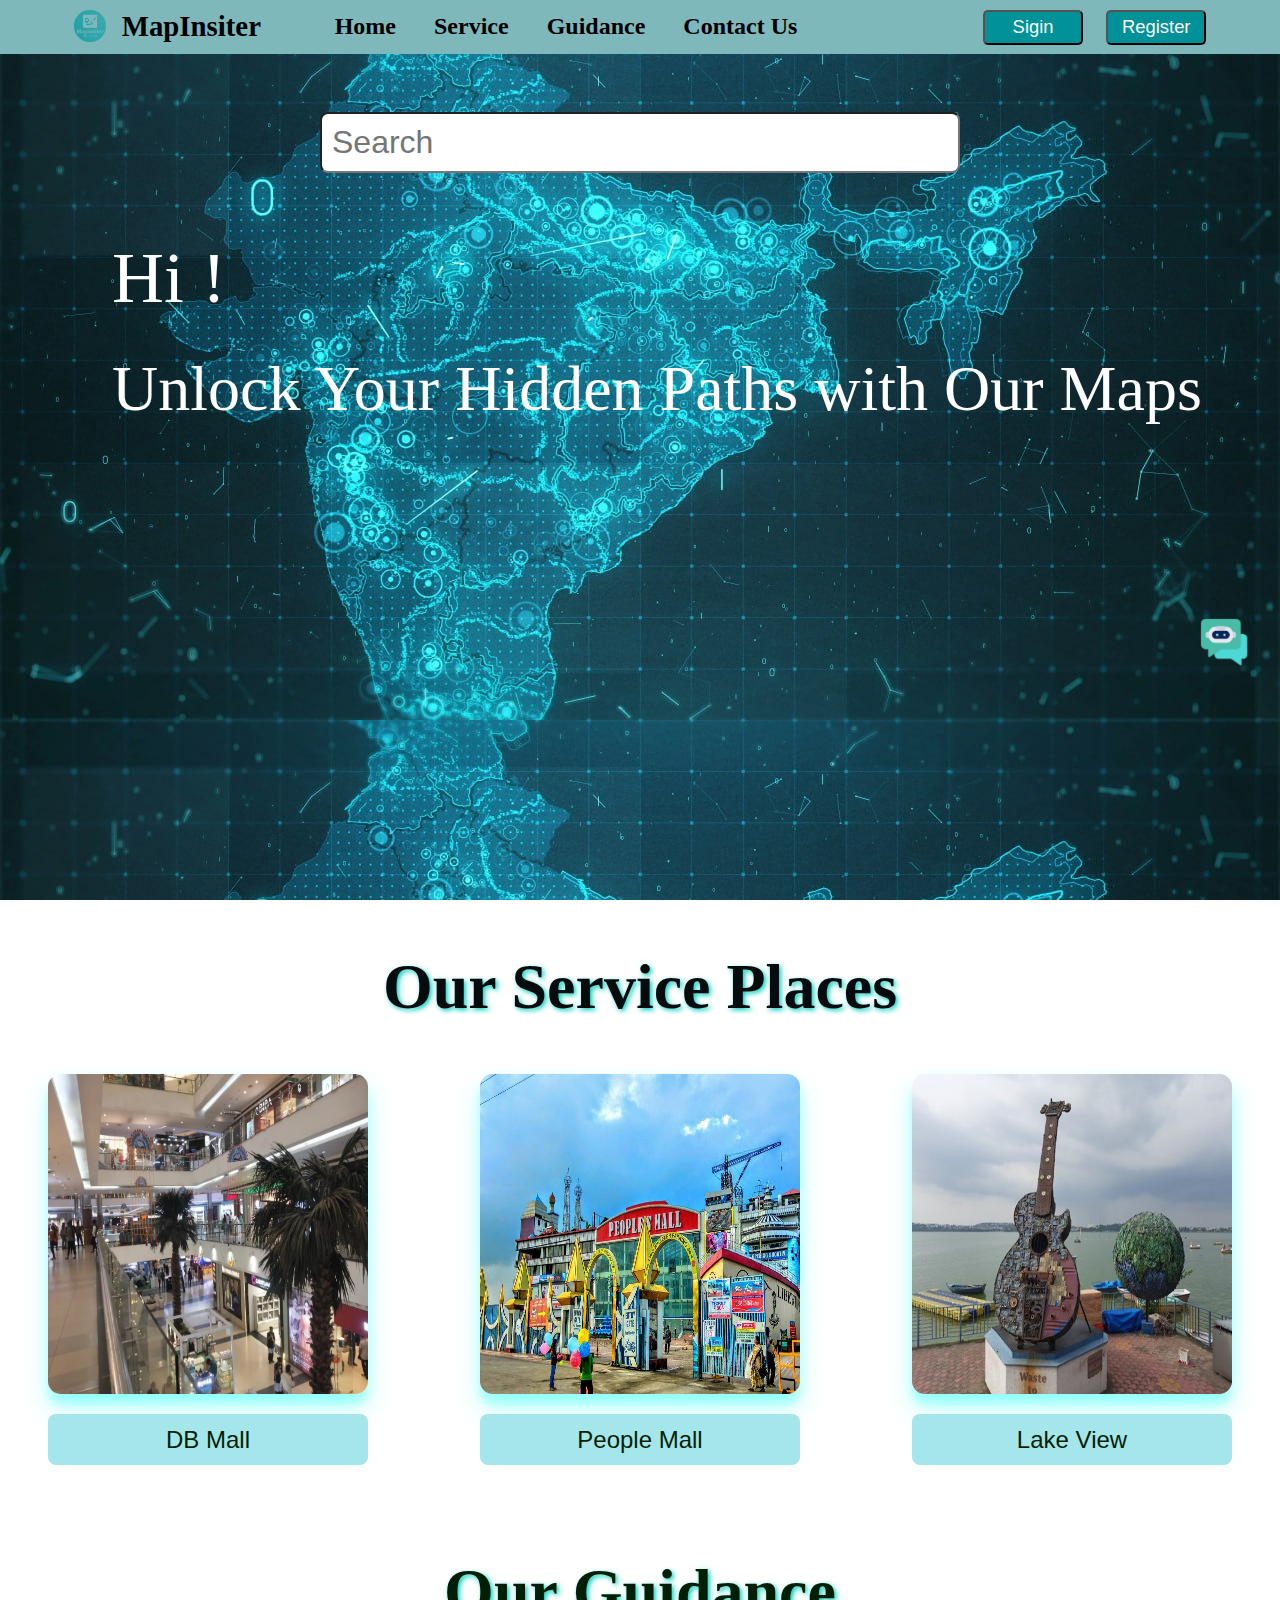
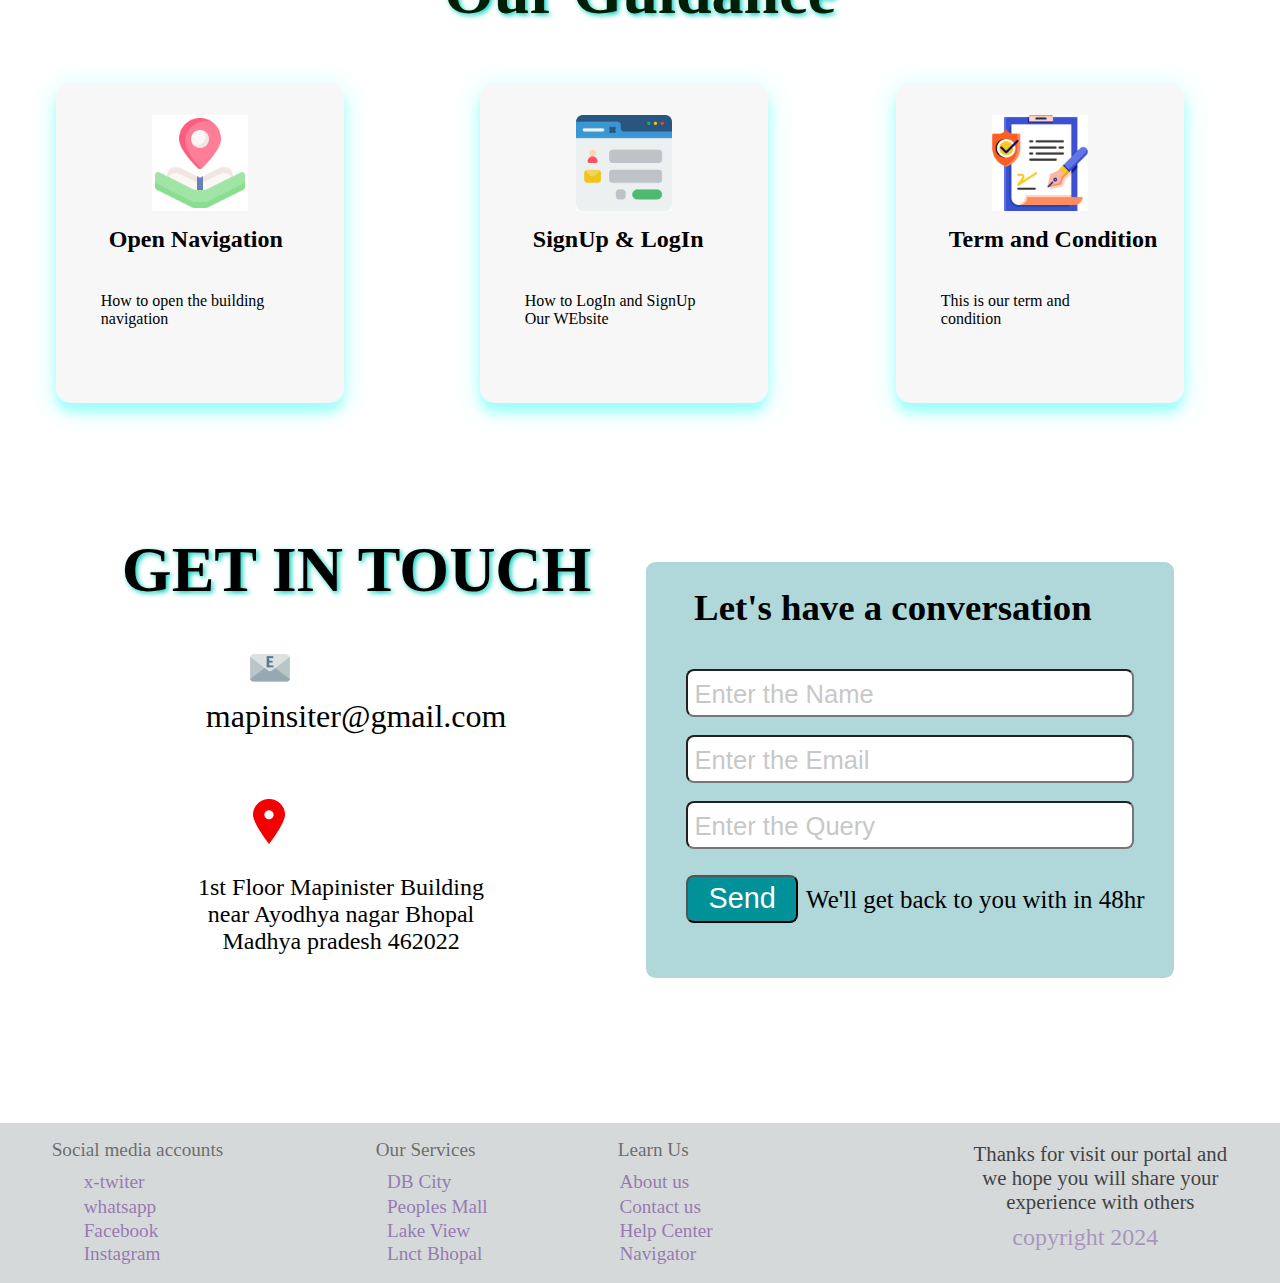
<file: index.html>
<!DOCTYPE html>
<html lang="en">
<head>
    <meta charset="UTF-8">
    <meta name="viewport" content="width=device-width, initial-scale=1.0">
    <title>Landing page 1 </title>
    <link rel="stylesheet" href="style.css">
    <link rel="stylesheet" href="https://cdnjs.cloudflare.com/ajax/libs/font-awesome/6.5.2/css/all.min.css" integrity="sha512-SnH5WK+bZxgPHs44uWIX+LLJAJ9/2PkPKZ5QiAj6Ta86w+fsb2TkcmfRyVX3pBnMFcV7oQPJkl9QevSCWr3W6A==" crossorigin="anonymous" referrerpolicy="no-referrer" />
</head>
<body>
    <div class="page-1">
        
    
        <div class="navbar">
           
            <div class="navdiv">
                <div class="logo">
                        <img src="images\photo_2024-05-29_12-15-57-removebg-preview.png" alt="logo" >
                        <h3>MapInsiter</h3>
                </div>
                <ul class="navlist">
                    <li>Home</li>
                    <li>Service</li>
                    <li>Guidance</li>
                    <li>Contact Us</li> 
                </ul>
                    <div class="navbutton">
                        <button class="navbtn"><a href="sign and log in page/login.html">Sigin</a></button>
                        <button class="navbtn right"><a href="sign and log in page/signup.html">Register</a></button>
                    </div>
                    
            </div>
        </div>
    
        <div class="landingpageone">
            <div class="search_tab">
                <input  type="text" placeholder="Search  ">
                <i class="fa-solid fa-magnifying-glass"></i>
            </div>
            
            <div class="slogan">
                <h2>Hi !</h2>
                <p>Unlock Your Hidden Paths with Our Maps</p>
                
            </div>

           <div class="chat-bot">
                <img src="images\chatbot-img-removebg-preview.png" alt="#">
           </div>
        </div>
    </div>

    <div class="page-2">
        <br>
        <div id="middle-service">
            <h1>Our Service Places</h1>
            <br>
            <div class="contant">
                
                <div class="places">
                    <div class="img-content">
                        <!-- <p>Explore, Inside the DB City. In this you find all shops and all places</p> -->
                    </div>
                    <img src="images/Rectangle 9.jpg" alt="#">
                    <br>
                  
                    <button class="locbtn">
                        <p>DB Mall</p>
                    </button>
                    
                </div>

                <div class="places">
                    <div class="img-content">
                        <!-- <p>Explore, Inside the DB City. In this you find all shops and all places</p> -->
                    </div>
                    <img src="images/Rectangle 8 (1).jpg" alt="#">
                    <br>
                    
                    <button class="locbtn">
                        <p>People Mall</p>
                    </button>
                    
                </div>
                <div class="places">
                    <div class="img-content">
                        <!-- <p>Explore, Inside the DB City. In this you find all shops and all places</p> -->
                    </div>
                    <img src="images/Rectangle 7.jpg" alt="#">
                    <br>
                   
                    <button class="locbtn">
                        <p>Lake View</p>
                    </button>
                </div>
    
            </div>
        </div>

        <div id="guidance">
            <br>
            <br><br><br><br>
            <h1 id="Gh1">Our Guidance</h1>
            <br>
            <br>
            <br>
            <div class="Gcentre">
                <div class="guide g1">
                    <img class="Gimage" src="images\navigation.jpg" alt="">
                    <br>
                    <h3 class="Gh3">Open Navigation</h3>
                    <br>
                    <p class="Gpera">How to open the building navigation</p>
                </div>
                <div class="guide g2">
                    <img  class="Gimage" src="images/signup.jpg" alt="">
                    <br>
                    <h3 class="Gh3">SignUp & LogIn</h3>
                    <br>
                    <p class="Gpera">How to LogIn and SignUp Our WEbsite</p>
                </div>
                <div class="guide g3">
                    <img  class="Gimage" src="images/terms.jpg" alt="">
                    <br>
                    <h3 class="Gh3">Term and Condition</h3>
                    <br>
                    <p class="Gpera">This is our term and condition</p>
                </div>
            </div>
        </div>


        <div class="contact-form">
            <div class="contact-left">
                <h1>GET IN TOUCH</h1>
                <div class="email-logo">
                    <img src="images/e-mail.png" alt="#">
                    <a href="">mapinsiter@gmail.com</a>
                </div>
                <div class="location">
                    <img src="images/location (1).png" alt="">
                    <p>1st Floor Mapinister Building near Ayodhya nagar Bhopal Madhya pradesh 462022 </p>
                </div>
    
            </div>
            <div class="contact-right">
                
                <div class="conversation-box">
                    
                    <h3>Let's have a conversation</h3>
                    <div class="requirement">
                        <input type="text" name="" id="" placeholder="Enter the Name">
                        
                        <br>
                        <br>
                        <input type="email" name="" id="" placeholder="Enter the Email">
                        <div></div>
                        <br>
                        <input type="text" name="" id="" placeholder="Enter the Query">
    
                    </div>
                    <div class="box-btn">
                        <button>Send</button>
                        <span>We'll get back to you with in 48hr</span>
                    </div>
                </div>
            </div>
        </div>
        
        
    </div>

    <footer>

        <div class="footer-main">
            <div class="social-media">
                <span>Social media accounts</span>
                <div class="twiter gap">
                    <i class="fa-brands fa-x-twitter"></i>
                    <a href="">x-twiter</a>
                </div>
                
                <div class="whatsapp gap">
                    <i class="fa-brands fa-whatsapp"></i>
                    <a href="">whatsapp</a>
                </div>
                
                <div class="facebook gap">
                    <i class="fa-brands fa-facebook"></i>
                    <a href="">Facebook</a>
                </div>
                <div class="instagram gap">
                    <i class="fa-brands fa-instagram"></i>
                    <a href="">Instagram</a>
                </div>
               
            </div>
    
            <div class="social-media ">
                <span class="sm2">Our Services</span>
                <div class="twiter gap ">
                    
                    <a href="">DB City</a>
                </div>
                
                <div class="whatsapp gap ">
                    
                    <a href="">Peoples Mall</a>
                </div>
                
                <div class="facebook gap ">
                  
                    <a href="">Lake View</a>
                </div>
                <div class="instagram gap ">
                    <a href="">Lnct Bhopal</a>
                </div>
               
            </div>
    
            <div class="social-media ">
                <span class="sm3">Learn Us</span>
                <div class="twiter gap">
                    <a href="">About us </a>
                </div>
                
                <div class="whatsapp gap">
                    <a href="">Contact us</a>
                </div>
                
                <div class="facebook gap">
                    <a href="">Help Center</a>
                </div>
                <div class="instagram gap">
                    <a href="">Navigator</a>
                </div>
               
            </div>
       

        <div class="copyright">
            <p>Thanks for visit our portal and we hope you will share your experience with others</p>
            <i class="fa-regular fa-copyright"></i>
            <a href="">copyright 2024</a>
        </div>
    </footer>
    
</body>
</html>
</file>
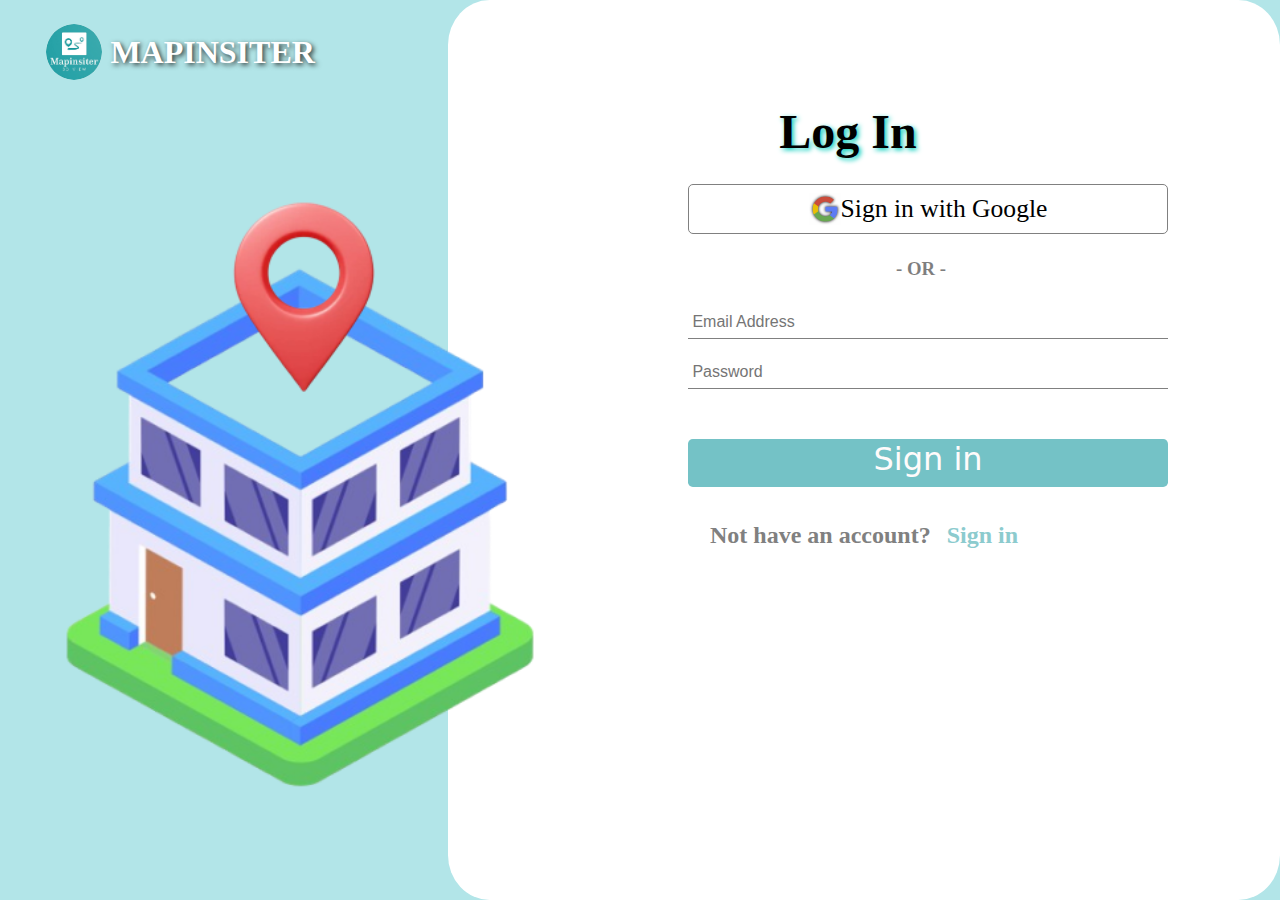
<file: sign and log in page/login.html>
<!DOCTYPE html>
<html lang="en">
<head>
    <meta charset="UTF-8">
    <meta name="viewport" content="width=device-width, initial-scale=1.0">
    <link rel="stylesheet" href="style.css">
    
    
    <link rel="stylesheet" href="https://cdnjs.cloudflare.com/ajax/libs/font-awesome/6.5.2/css/all.min.css" integrity="sha512-SnH5WK+bZxgPHs44uWIX+LLJAJ9/2PkPKZ5QiAj6Ta86w+fsb2TkcmfRyVX3pBnMFcV7oQPJkl9QevSCWr3W6A==" crossorigin="anonymous" referrerpolicy="no-referrer" />
    
    <title>MapInsiter</title>
</head>
<body>
    
    <div id="full-page">
        <div  class="left">
            <div class="logoTop">
                <img class="logo-img" src="Sign in and Register img\logo.jpg" alt="" srcset="">
                <h2 class="logo_name">MAPINSITER</h2>

            </div>
            <img class="building-img" src="Sign in and Register img\building.png" alt="" srcset="">
        </div>
    
        <div class="right">
            <div class="language">
                <h4 id="lang">English (UK)-</h4>
            </div>
            <div class="create">
                <h2 >Log In</h2>
            </div>
           
            <div class="icon-google">
                <img src="Sign in and Register img\google icon.jpg" alt="">
                <a href="">Sign in with Google</a>
            </div>
            
            <h3 class="or">- OR -</h3>
                
            <div class="input-details">
                <input class="name" type="text"  placeholder=" Email Address"> 
                <br>
             
                <input class="name" type="password"  placeholder=" Password"> 
                <br>
           
                <button id="account"  ><a>Sign in </a></button>
                <h5>Not have an account? <a id="log-link" href="">Sign in</a></h5>
            </div>
               
            

            
        </div>
    </div>
    

</body>
</html>
</file>
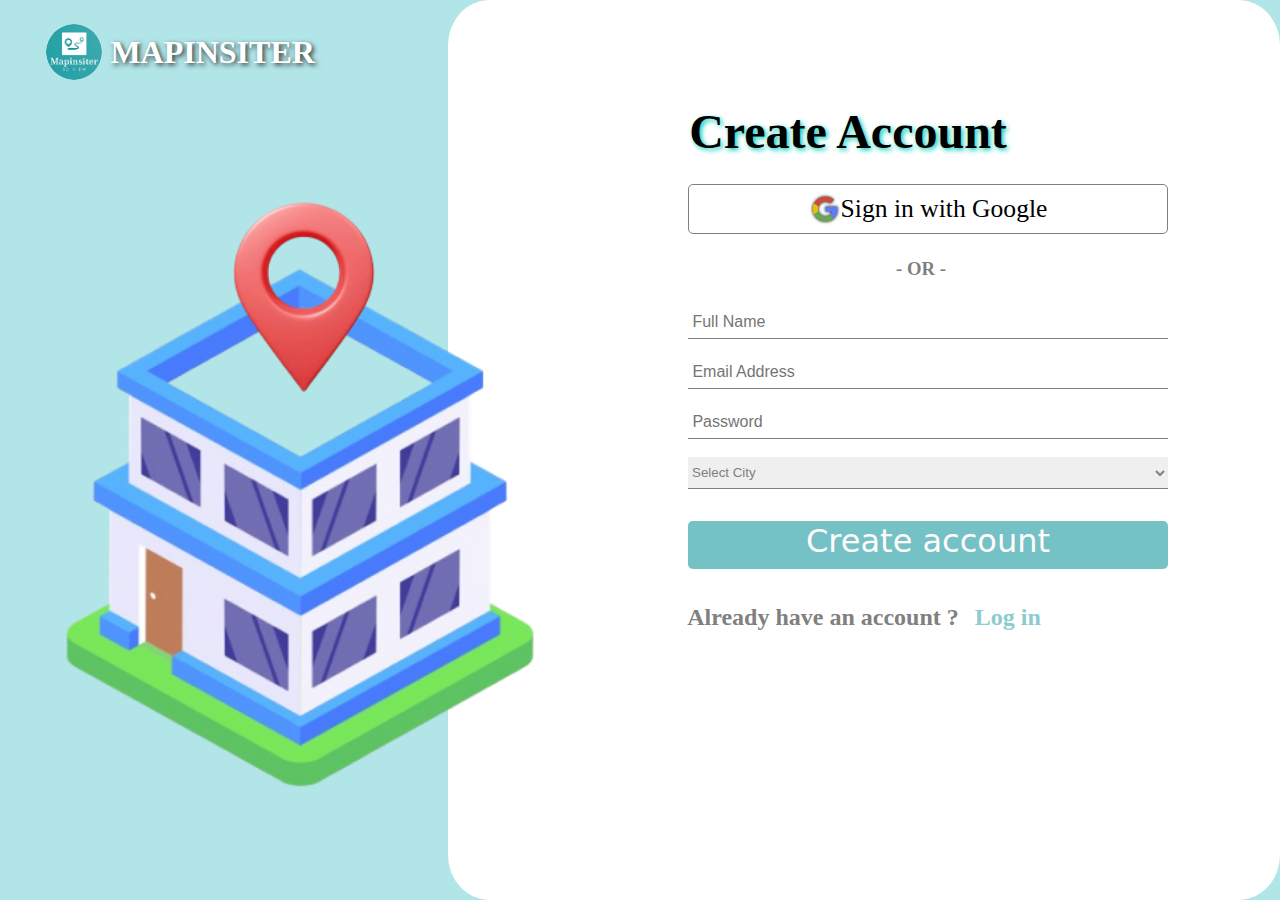
<file: sign and log in page/signup.html>
<!DOCTYPE html>
<html lang="en">
<head>
    <meta charset="UTF-8">
    <meta name="viewport" content="width=device-width, initial-scale=1.0">
    <link rel="stylesheet" href="style.css">
    
    
    <link rel="stylesheet" href="https://cdnjs.cloudflare.com/ajax/libs/font-awesome/6.5.2/css/all.min.css" integrity="sha512-SnH5WK+bZxgPHs44uWIX+LLJAJ9/2PkPKZ5QiAj6Ta86w+fsb2TkcmfRyVX3pBnMFcV7oQPJkl9QevSCWr3W6A==" crossorigin="anonymous" referrerpolicy="no-referrer" />
    
    <title>MapInsiter</title>
</head>
<body>
    
    <div id="full-page">
        <div  class="left">
            <div class="logoTop">
                <img class="logo-img" src="Sign in and Register img\logo.jpg" alt="" srcset="">
                <h2 class="logo_name">MAPINSITER</h2>

            </div>
            
            <img class="building-img" src="Sign in and Register img\building.png" alt="" srcset="">
        </div>
    
        <div class="right">
            <div class="language">
                <h4 id="lang">English (UK)-</h4>
            </div>
            <div class="create">
                <h2 >Create Account</h2>
            </div>
           
            <div class="icon-google">
                <img src="Sign in and Register img\google icon.jpg" alt="">
                <a href="">Sign in with Google</a>
            </div>
            
            <h3 class="or">- OR -</h3>
                
            <div class="input-details">
                <input class="name" type="text"  placeholder=" Full Name"> 
                <br>
                <input class="name" type="email"  placeholder=" Email Address">
                <br> 
                <input class="name" type="password"  placeholder=" Password"> 
                <br>
                <select name="cities" class="name">
                    <option  value="">Select City</option>
                    <br>
                    <option value="bhopal">bhopal</option>
                    <option value="indore">indore</option>
                    <option value="jaipur">jaipur</option>
                    <option value="kanpur">kanpur</option>
                    <option value="nagpur">nagpur</option>
                    <option value="RCB">RCB</option>


                </select>
                <button id="account"><a>Create account</a></button>
                <h5 class="already" >Already have an account ? <a id="log-link" href="">  Log in</a></h5>
            </div>
               
            

            
        </div>
    </div>
    

</body>
</html>
</file>
<file: style.css>
* {
    margin: 0;
    padding: 0;
    box-sizing: border-box;
}

.page-1{
    height: 100vh;
    width: 100%;
    overflow: hidden;
    background-image: url(images/bg-img.png);
}

.navbar {
    background: #7FB8BB;
    width: 100%;
    height: 3.4rem;
    align-items: center;
    overflow: hidden;
    position: fixed;
    z-index: 1;
}
.navdiv {
    display: flex;
    align-items: center;
    justify-content: space-evenly;
}


.logo {

    display: flex;
    
    justify-content: space-between;
    
    margin-top: 0.49rem;
    align-items: center;
}

.logo:hover{
    cursor: pointer;
}
.logo img {
    height: 2rem;
    
}
.logo h3{
   
    margin-left: 1rem;
    font-size: 1.8rem;
}
.navlist {
    list-style: none;
   
    margin-top: .5rem;
    font-weight: 700;

    left: 4rem;
    font-size: 1.5rem;
}
.navlist li {
    display: inline-block;
    margin-right: 2rem;
    
}

.navlist li:hover{
    cursor: pointer;
}
.navbutton {
    margin-left: 5rem;
   
    margin-top: 0.6rem;

}
.navbtn {
    width: 100px;
    height: 35px;
    align-items: center;
    background-color: #009199;
    font-weight: 400;
    border-radius: 5px;
    color: white;
    font-size: 1.15rem;
    /* margin-right: 8px; */
   text-align: center;
}

.navbtn a{
    text-decoration: none;
    color: white;
}

.navbtn:hover{
    cursor: pointer;
    border: #7FB8BB;
    
}
.right{
    
    margin-left: 1.2rem;
}

.search_tab  {
    display: flex;
    justify-content: center;
    align-items: center;
   
    
}
.search_tab input {
    margin-top: 7rem;
    height: 3.rem;
    width: 40rem;
    font-weight: 400;
    font-size: 2rem;
    padding: 10px;
    border-radius: .5rem;
     
   
}

.search_tab i{
    font-size: 2.5rem;
    

    position: relative;
    right: 3.2rem;
    top: 3.5rem;
}

.slogan {  
    font-size: 3rem;
    
    position: relative;
    top: 4rem;
    left: 7rem;
}

.slogan h2{
    font-weight: 50;
    color: white;
}

.slogan p{
    margin-top: 2rem;
    font-size: 4rem;
    color: white;
}

.chat-bot{
    display: flex;
    justify-content: right;
    margin-top: 16rem;
    margin-right: 2rem;
}

.chat-bot img{
    position: fixed;
    z-index: 1;
    height: 3rem;
}

.chat-bot img:hover{
    cursor: pointer;
}

.page-2{
    overflow: hidden;
}
.contant{
    display: flex;
    justify-content: center;
    align-items: center;
    gap: 7rem;
    margin-top: 4rem;
    
}

.contant img{
    width: 20rem;
    height: 20rem;
    box-shadow: 0 14px 28px rgba(0, 255, 242, 0.25), 0 10px 10px rgba(0, 255, 242, 0.25);
    border-radius: 0.8rem;
}

.img-content{
   width: 15rem;
   
   transition: all 0.3s ease-in-out;
   font-size: 1.8rem;
   font-weight: 200;
   position: relative;
   left: 2rem;
   top: 14rem;
   color: black;
   text-align: center;
   z-index: 5;
   opacity: 1;
   
}

#middle-service h1{
    font-size: 4rem;
    color: rgb(6, 12, 14);
    text-shadow: 2px 2px 5px rgb(2, 205, 188);
    position: relative;
    top: 2rem;
    display: flex;
    justify-content: center;
}
.locbtn{
    width: 20rem;
    height: 3.2rem;
    border-radius: 0.5rem;
    background-color: #a5e6ea;
    color: rgb(1, 31, 6);
    border: none;
    font-size: x-large;
    margin-top: 1rem;
    
}


.locbtn p{
    font-weight: 500;
    font-style: inherit;
}

.contact-form{
    height: 40rem;
    width: 100%;
    display: flex;
    justify-content: space-around;
    align-items: center;
}

.contact-left{
    justify-content: center;
    display: inline;
}
.contact-left h1{
    margin-bottom: 8rem;
    margin-left: 6rem;
    font-size: 4rem;
    font-weight: 800;
    text-shadow: 2px 2px 5px rgb(2, 205, 188);

}

.email-logo{
    position: relative;
    bottom: 5.6rem;
    margin-left: 14rem;
    

}

.email-logo a{
    position: relative;
    top: 2.6rem;
    right: 5.5rem;
    font-size: 2rem;
    text-decoration: none;
    color: black;

}

.location{
    position: relative;
    top: 1rem;
    left: 14.2rem;

}

.location p{
    width: 20rem;
    position: relative;
    top: 1.6rem;
    text-align: center;
    right: 4.5rem;
    font-size: 1.5rem;
    
}

.contact-right{
    margin-top: 5.9rem;
    height: 26rem;
    width: 33rem;
    border-radius: .6rem;
    background-color: #B0D8DA;
    margin-right: 5rem;
}

.conversation-box{
    display: inline;
    justify-content: space-around;
    align-items: center;
}

.conversation-box h3{
    position: relative;
    left: 3rem;
    top: 1.5rem;
    font-size: 2.3rem;
}


.requirement input{
    width: 28rem;
    height: 3rem;
    position: relative;
    top: 4rem;
    left: 2.5rem;
    border-radius: 0.5rem;
    padding: 1.2rem;
    
}

.requirement input::placeholder{
    font-size: 1.6rem;
    align-items: center;
    position: relative;
    top: .3rem;
    right: .8rem;
    font-weight: 100;
    text-decoration: black;
    opacity: .4;
}

.box-btn{
    display: flex;
}
.box-btn button{
    position: relative;
    top: 5.6rem;
    left: 2.5rem;
    height: 3rem;
    width: 7rem;
    font-size: 1.8rem;
    font-weight: 500;
    border-radius: 0.5rem;
    background-color: #009199;
    color: white;
}

.box-btn span{
    position: relative;
    top: 6.3rem;
    font-size: 1.5599rem;
    font-weight: 400;
    left: 3rem;
}

footer{
    position: relative;
    width: 100%;
    overflow: hidden;
    top: 5rem;
    height: 10rem;
    background-color: #3f4d5036;
}

.footer-main{
    position: relative;
    top: 1rem;
    display: flex;
    justify-content: space-evenly; 
    left: 5rem;
}

.social-media {
   position: relative;
   right: 10rem;
}

.social-media span{
    font-size: 1.2rem;
    opacity: 0.5;
    
}

.twiter{
    position: relative;
    top: .6rem;
}


.gap{
   position: relative;
   left: 2rem;
   opacity: .5; 
    font-size: 1.2rem;
}

.gap i{
    position: relative;
    right: .5rem;
}

a{
    text-decoration: none;
}

.whatsapp{
    position: relative;
    top: .8rem;
}

.facebook{
    position: relative;
    top: .9rem;
}

.instagram{
    position: relative;
    top: 1.0rem;
}

.gap:hover{
    opacity: 1;
    color: blue;
    cursor: pointer;
}

.sm2{
    position: relative;
    left: 1.3rem;
}

.sm3{
    position: relative;
    left: 1.9rem;
}

.copyright {
    height: 3rem;
    width: 16rem;
   opacity: .7;
}

.copyright p{
    font-size: 1.3rem;
    text-align: center;
    position: relative;
    top: .2rem;
}

.copyright i{
    position: relative;
    top: 1rem;
    left: 2.3rem;
    font-size: 1.5rem;
    opacity: .5;
    color: black;
}

.copyright a{
    position: relative;
    top: .8rem;
    left: 2.5rem;
    font-size: 1.5rem;
    opacity: .5;
}

.copyright i,a:hover{
    cursor: pointer;
    color: blue;
}

.Gimage{
    height: 6rem;
    width: 6rem;
    position: relative;
    left: 6rem;
    top: 2rem;
}
.guide{
    height: 20rem;
    width: 18rem;
    background-color:#F7F7F7;
    border-width: 2px;
    border-color: black;
    border-radius: 15px;
    box-shadow: 0 5px 28px rgba(0, 255, 242, 0.25), 0 10px 10px rgba(0, 255, 242, 0.25);

    
}

.g1{
    position: relative;
    right: 4.5rem;
}

.g2{
    position: relative;
    right: 1rem;
}

.g3{
    position: relative;
    left: 2rem;
}
.Gcentre{
    display: flex;
    justify-content: center;
    align-items: center;
    gap: 5rem;
}
.Gh3{
    position: relative;
    left: 3.3rem;
    top: 2.7rem;
    font-size: x-large;

}
.Gpera{
    position: relative;
    left: 2.8rem;
    top: 4rem;
    width: 12rem;
}
#Gh1{
    font-size: 4rem;
    font-weight: 700;

    color: rgb(1, 31, 6);
    text-shadow: 2px 2px 5px rgb(2, 205, 188);

    display: flex;
    justify-content: center;
}
</file>
<file: sign and log in page/style.css>
*{
    margin: 0;
    padding: 0;
    box-sizing: border-box;
    width: auto;
}
html,body{
    width: 100%;
    height: 100%;
    margin: 0px;
    padding: 0px;
    overflow-x: hidden;
}
#full-page{
    height: 100vh;
    display: flex;
    width:100%;
    background-color: rgb(178, 229, 232);
}

.left{
    height: 100%;
    width: 35%;
    background-color: rgb(178, 229, 232);
}


.building-img{
    margin-top: 8rem;
    height: 70%;
    width: fit-content;
    position: relative;
    left: 1.5rem;
}

.logo-img{
    
    position: relative;
    left: 2.9rem;
    top: 1.5rem;

    border-radius: 50%;
    height: 3.5rem;
    width: 3.5rem;
    
}
.logo_name{
    font-size: 2rem;
    text-shadow: 2px 2px 5px rgb(43, 52, 51);

    color: white;
    position: absolute;
    left: 6.9rem;
    top: 2.1rem;
}

.right{
    padding-left: 6rem;
    padding: 2rem;
    height: 100%;
    width: 70%;
    background-color: white;
    border-radius: 5%;
}

.language{
    height: 5.5rem;
    width: 100%;
    position: relative;
    left: 56rem;
    bottom: 1rem;

}

.language h4{
    opacity: 0.3;
    position: relative;
    right: 5rem;
    font-size: 1.2rem;
}

.language h4:hover{
    opacity: 1;
    cursor: pointer;
}

.create{
    display: flex;
    justify-content: center;
    height: 4rem;
}

.create h2{
    font-size: 3rem;
    position: relative;
    right: 8rem;
    right: 1rem;
    bottom: 1rem;
    text-shadow: 2px 2px 5px rgb(2, 205, 188);

}

.icon-google{
    height: 2rem;
    display: flex;
    justify-content: center;
    align-items: center;
   
    
    
}

.icon-google img{
    height: 3rem;
    
}

.icon-google a{
    text-decoration: none;
    color: black;
   font-size: 1.6rem;
 
}
.icon-google{
    width: 30rem;
    position: relative;
    left: 13rem;
    border: solid;
    border-width: 1px;
    padding: 1.5rem 1.5rem;
    border-color: gray;
    border-radius: 5px;
}
.icon-google img{
    height: 2rem;
    width: 2rem;
}

.or{
    position: relative;
    left: 25rem;
    top: .5rem;
    opacity: 0.5;
    padding: 1rem;
}

.input-details{
    height: 20rem;
    position: relative;
    right: 10rem;
    display: inline;
    
}

.name{
    height: 2rem;
    width: 30rem;
    display: flex;
    justify-content: center;
    align-items: center;
    position: relative;
    left: 23rem;
    top: 1.2rem;
    border: none;
    border-bottom: solid;
   border-width: 1px;
   border-color: gray;
    border-color: gray;
    color: gray;

}

.name::placeholder{
    font-size: 1rem;
    
}



#account{
    margin-top: 2rem;
    height: 3rem;
    width: 30rem;
    display: flex;
    justify-content: center;
    align-items: center;
    position: relative;
    left: 23rem;
    top: 1.2rem;
    padding: 1re;
    color: rgb(255, 251, 251);
    background-color: #74C2C6;
    border: none;
    border-radius: 0.3rem;
    
}

#account a{
    font-size: 2rem;
    font-weight: normal;
    text-decoration: none;
    padding-bottom: 8px;
    font-family: system-ui, -apple-system, BlinkMacSystemFont, 'Segoe UI', Roboto, Oxygen, Ubuntu, Cantarell, 'Open Sans', 'Helvetica Neue', sans-serif;
} 

#account:hover{
    cursor: pointer;
    background-color:white;
    border: 2px solid #74C2C6;
    color: #74C2C6;
}

h5{
    
    margin-top: 2rem;
    height: 2rem;
    width: 25rem;
    display: flex;
    justify-content: center;
    align-items: center;
    position: relative;
    left: 21.5rem;
    top: 1.2rem;
    color: gray;
    font-size: 1.5rem;
}
#log-link{
    color: rgb(140, 203, 206) ;
    text-decoration: none;
    margin-left: 1rem;
}
</file>
